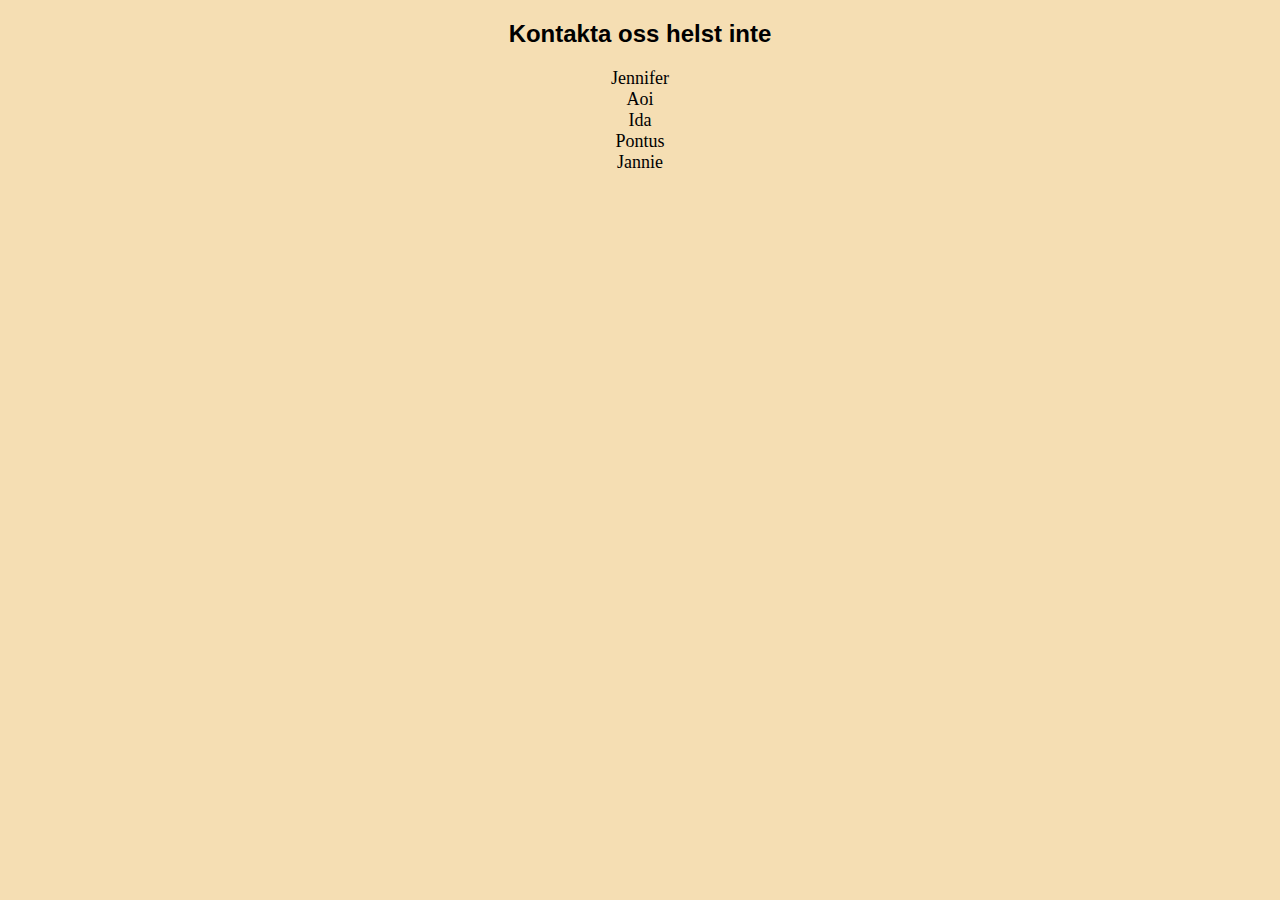
<file: contact.html>
<!DOCTYPE html>
<html lang="en">
<head>
    <meta charset="UTF-8">
    <meta name="viewport" content="width=device-width, initial-scale=1.0">
    <link rel="stylesheet" href="contactstyle.css">
    <title>Contact</title>
</head>
<body>
    <header><h2>Kontakta oss helst inte</h2></header>
    <div>Jennifer</div>
    <div>Aoi</div>
    <div>Ida</div>
    <div>Pontus</div>
    <div>Jannie</div>
</body>
</html>
</file>
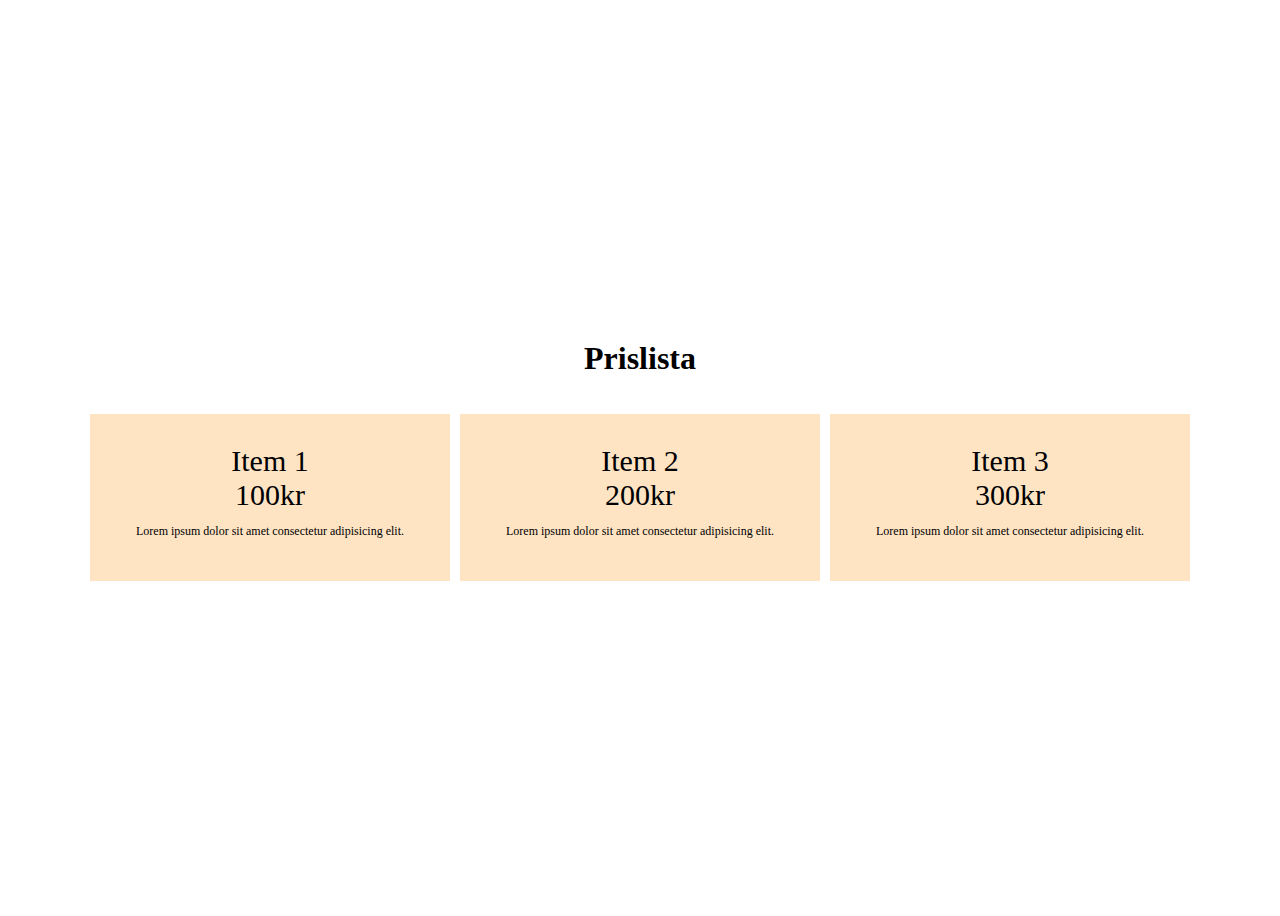
<file: prislista.html>
<!DOCTYPE html>
<html lang="en">
<head>
    <meta charset="UTF-8">
    <meta name="viewport" content="width=device-width, initial-scale=1.0">
    <title>Prislista</title>
    <link rel="stylesheet" href="prislista.css">
</head>
<body>

    <div class="container">

        <h1>Prislista</h1>

        <div class="lists">
            <ul class="list">
                <li class="item">Item 1</li>
                <li class="price">100kr</li>
                <p class="condition">Lorem ipsum dolor sit amet consectetur adipisicing elit. </p>
            </ul>
            <ul class="list">
                <li class="item">Item 2</li>
                <li class="price">200kr</li>
                <p class="condition">Lorem ipsum dolor sit amet consectetur adipisicing elit. </p>
            </ul>
            <ul class="list">
                <li class="item">Item 3</li>
                <li class="price">300kr</li>
                <p class="condition">Lorem ipsum dolor sit amet consectetur adipisicing elit. </p>
            </ul>
        </div>
        
    </div>
    
</body>
</html>
</file>
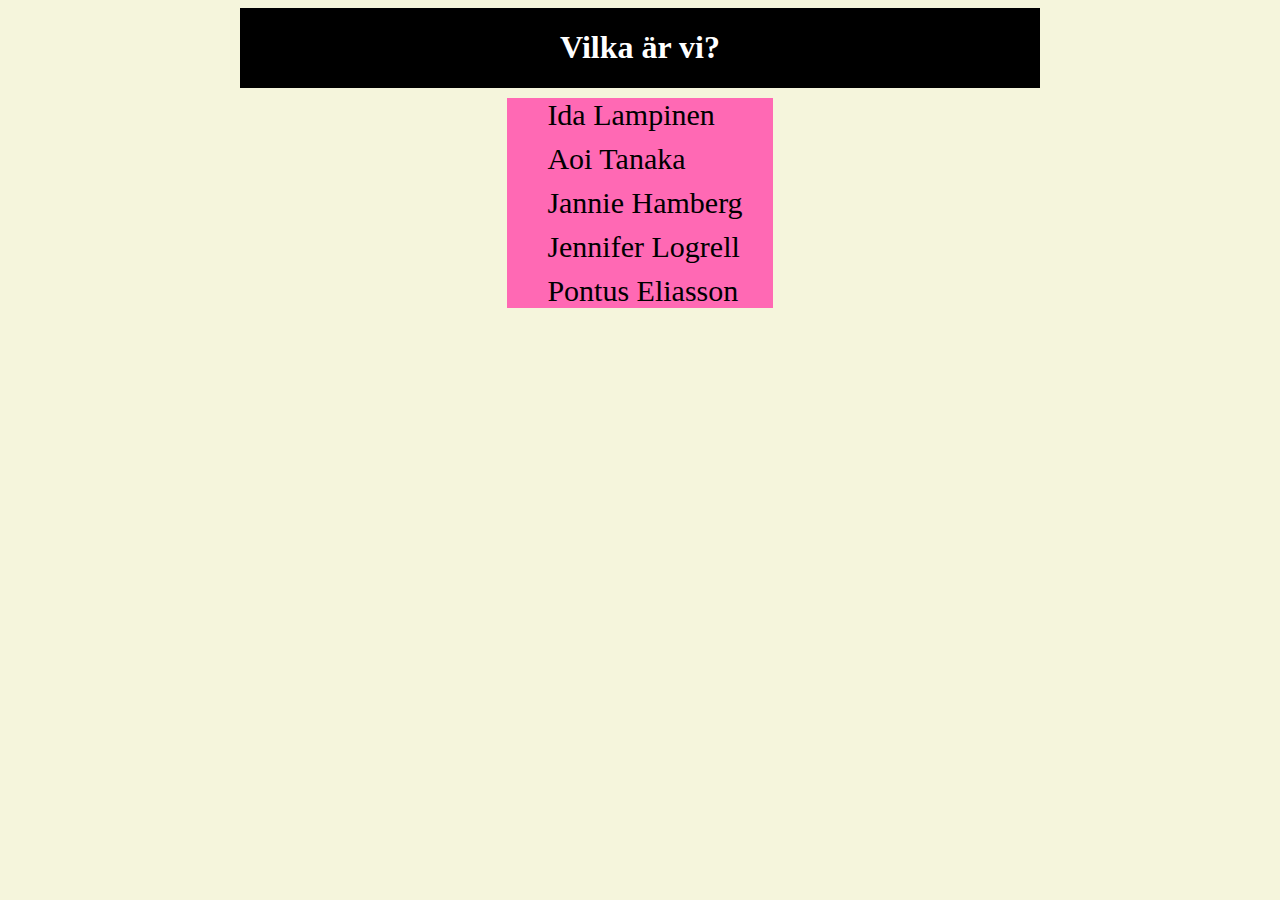
<file: About/about.html>
<!DOCTYPE html>
<html lang="en">
<head>
    <meta charset="UTF-8">
    <meta name="viewport" content="width=device-width, initial-scale=1.0">
    <link rel="stylesheet" href="about/about.css">
    <title>Om oss</title>
</head>
<body>
    <div class="container">
        <header>
            <h1>Vilka är vi?</h1>
        </header>

        <main>
            <ul>
                <li>Ida Lampinen</li>
                <li>Aoi Tanaka</li>
                <li>Jannie Hamberg</li>
                <li>Jennifer Logrell</li>
                <li>Pontus Eliasson</li>
            </ul>
        </main>
    </div>
</body>
</html>
</file>
<file: contactstyle.css>
body {
    background-color:wheat;
}
header {
    font-family:'Gill Sans', 'Gill Sans MT', Calibri, 'Trebuchet MS', sans-serif;
}
body {
    text-align: center;
    justify-content: center;
}
div {
    font-size: 18px;
}
</file>
<file: prislista.css>
.container {
    height: 100vh;
    display: flex;
    flex-direction: column;
    justify-content: center;
    align-items: center;
}

.lists {
    display: flex;
    justify-content: center;
    align-items: center;
    gap: 10px;
}

.list {
    width: 300px;
    background-color: bisque;
    padding: 30px;
    display: flex;
    flex-direction: column;
    align-items: center;
    justify-content: center;
}

li {
    list-style: none;
    font-size: 30px;
}

.condition {
    font-size: 12px;
    text-align: center;
}
</file>
<file: About/about/about.css>
body {
    background-color: beige;
}

header {
    display: flex;
    flex-direction: column;
    align-items: center;
    background-color: black;
    color: white;
    margin: 0 auto;
    max-width: 800px;
}

ul {
    background-color: hotpink;
    margin: 0 auto;
    width: fit-content;
}

li {
    font-size: 30px;
    list-style-type: none;
    margin-top: 10px;
    padding-right: 30px;
}
</file>
